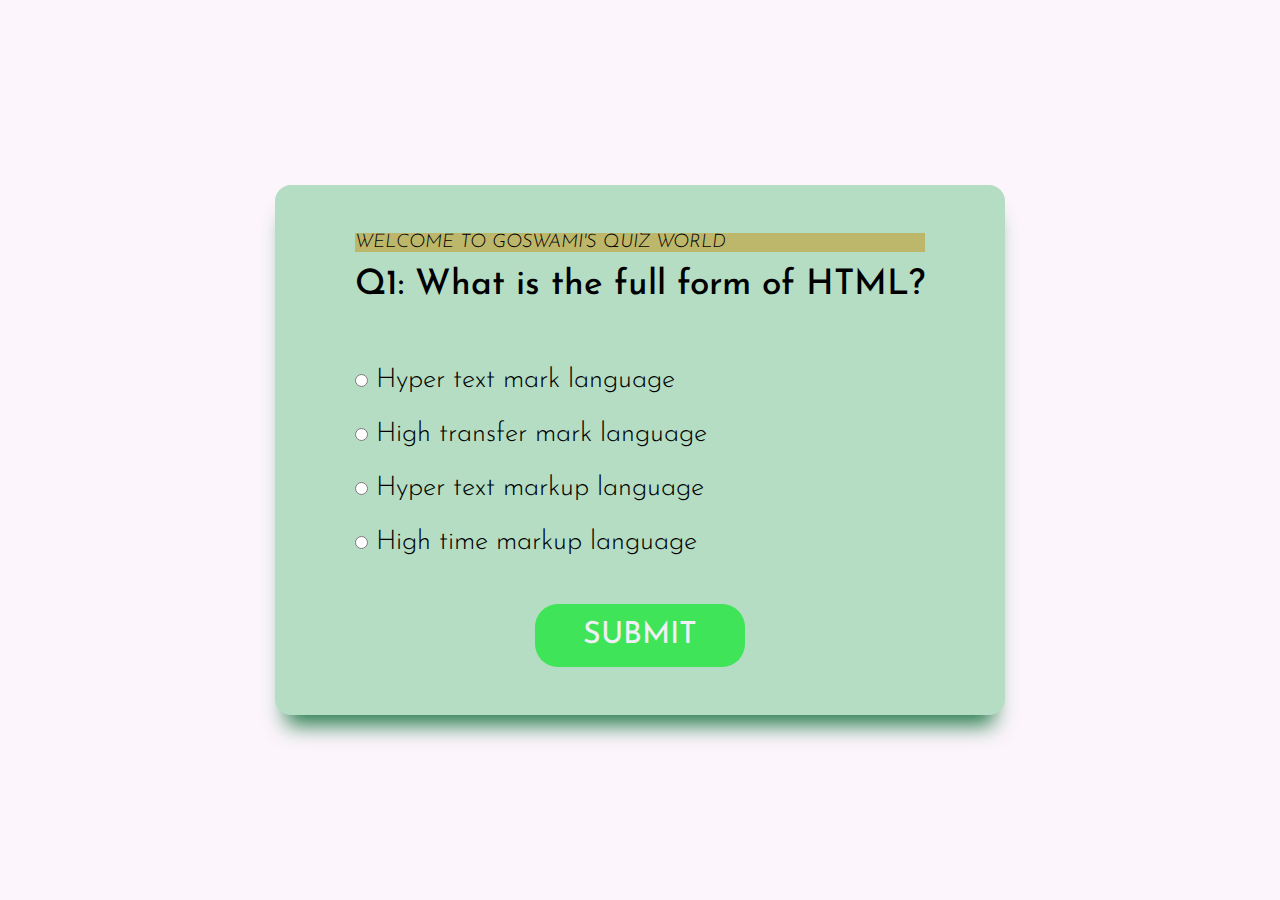
<file: index.html>
<!DOCTYPE html>
<html lang="en">
<head>
    <meta charset="UTF-8">
    <meta http-equiv="X-UA-Compatible" content="IE=edge">
    <meta name="viewport" content="width=device-width, initial-scale=1.0">
    <title>Quiz App</title>
    <link rel="stylesheet" href="quiz2.css">
</head>
<body>
        
        <div class="main-div">
            <div class="inner-div">
                <H1 style="font-style: oblique; background-color:darkkhaki;">WELCOME TO GOSWAMI'S QUIZ WORLD</H1>
                <h2 class="question">Questions</h2>
                <ul>
                    <li>
                        <input type="radio" name="answer" id="ans1" class="answer">
                        <label for="ans1" id="option1">Ans Option</label>
                    </li>
                    <li>
                        <input type="radio" name="answer" id="ans2" class="answer">
                        <label for="ans2" id="option2">Ans Option</label>
                    </li>
                    <li>
                        <input type="radio" name="answer" id="ans3" class="answer">
                        <label for="ans3" id="option3">Ans Option</label>
                    </li>
                    <li>
                        <input type="radio" name="answer" id="ans4" class="answer">
                        <label for="ans4" id="option4">Ans Option</label>
                    </li>
                </ul>

                <button id="submit">Submit</button>

                <div id="showScore" class="scoreArea">

                </div>
            </div>
        </div>

       <script src="quiz2.js"></script>
</body>
</html>
</file>
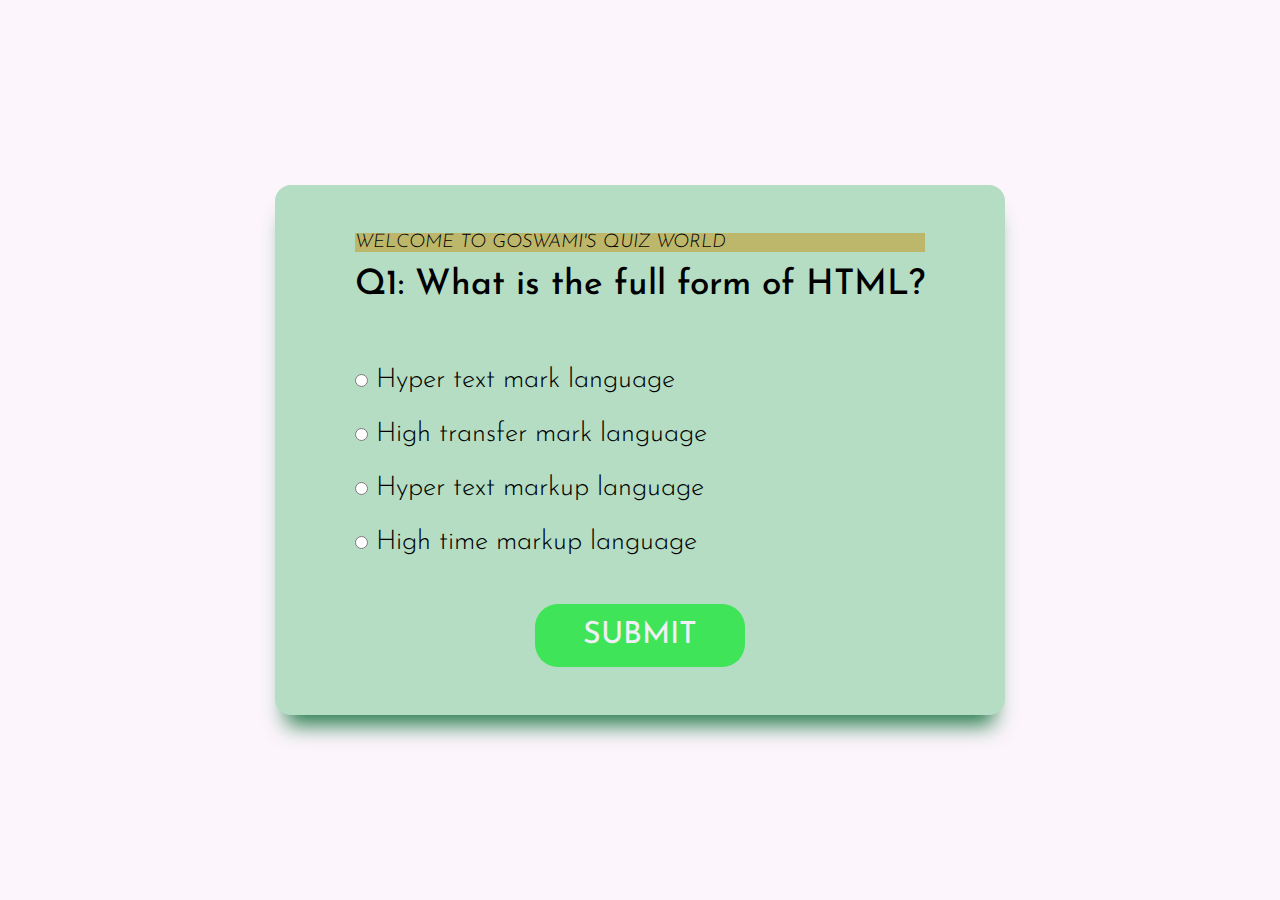
<file: quiz2.html>
<!DOCTYPE html>
<html lang="en">
<head>
    <meta charset="UTF-8">
    <meta http-equiv="X-UA-Compatible" content="IE=edge">
    <meta name="viewport" content="width=device-width, initial-scale=1.0">
    <title>Quiz App</title>
    <link rel="stylesheet" href="quiz2.css">
</head>
<body>
        
        <div class="main-div">
            <div class="inner-div">
                <H1 style="font-style: oblique; background-color:darkkhaki;">WELCOME TO GOSWAMI'S QUIZ WORLD</H1>
                <h2 class="question">Questions</h2>
                <ul>
                    <li>
                        <input type="radio" name="answer" id="ans1" class="answer">
                        <label for="ans1" id="option1">Ans Option</label>
                    </li>
                    <li>
                        <input type="radio" name="answer" id="ans2" class="answer">
                        <label for="ans2" id="option2">Ans Option</label>
                    </li>
                    <li>
                        <input type="radio" name="answer" id="ans3" class="answer">
                        <label for="ans3" id="option3">Ans Option</label>
                    </li>
                    <li>
                        <input type="radio" name="answer" id="ans4" class="answer">
                        <label for="ans4" id="option4">Ans Option</label>
                    </li>
                </ul>

                <button id="submit">Submit</button>

                <div id="showScore" class="scoreArea">

                </div>
            </div>
        </div>

       <script src="quiz2.js"></script>
</body>
</html>
</file>
<file: quiz2.css>
@import url('https://fonts.googleapis.com/css2?family=Josefin+Sans:wght@300;400&family=Rouge+Script&display=swap');

*{
    margin: 0;
    padding: 0;
    box-sizing: border-box;
    font-weight: 300;
    font-family: 'Josefin Sans', sans-serif;
}

body{
    font-size: 58.5%;
}

.main-div{
    width: 100vw;
    min-height: 100vh;
    display: grid;
    place-items: center;
    background-color: rgb(252, 245, 251);
}

.inner-div{
    background-color: #b4ddc4;
    padding: 3rem 5rem;
    border-radius: 1rem;
    box-shadow: 0  1.3rem 1.3rem -0.7rem rgb(37, 124, 75);

}
.inner-div h2{
    font-size: 2.2rem;
    font-weight: 500;
    margin: 1rem 0 4rem 0;
}


.inner-div li{
    font-size: 1.7rem;
    margin-top: 1.7rem;
    list-style: none;  
}

input{
    cursor: pointer;
}

#submit, .btn{
    padding: 1rem 3rem ;
    outline: none;
    font-size: 1.9rem;
    font-weight: 450;
    display: block;
    margin: auto;
    border: none;
    text-transform: uppercase;
    color: rgb(239, 239, 245);
    background-color: #3fe458;
    margin-top: 3rem;
    border-radius: 23px;
    cursor: pointer;

}

#submit:hover{
    background-color: #0985e3e0;
    border:2px solid rgb(228, 178, 236) ;
}

#showScore{
    background-color: #dfe9e1;
    margin-top: 3rem;
    padding: 3rem 4rem;
    box-shadow: 0  1rem 1rem -0.7rem rgba(0, 0, 0, 0.574);
}

#showScore h3{
    font-size: 3rem;
    text-align: center;

}
#showScore .btn{
  margin-top: 2rem;
  background-color: #55efc4;
  color: #362d30;
  

}
#showScore .btn:hover{
  
  background-color: #00b894;
  color: #ffffff;
  

}

.scoreArea{
    display: none;
    background-color: rgb(243, 174, 174);
}
</file>
